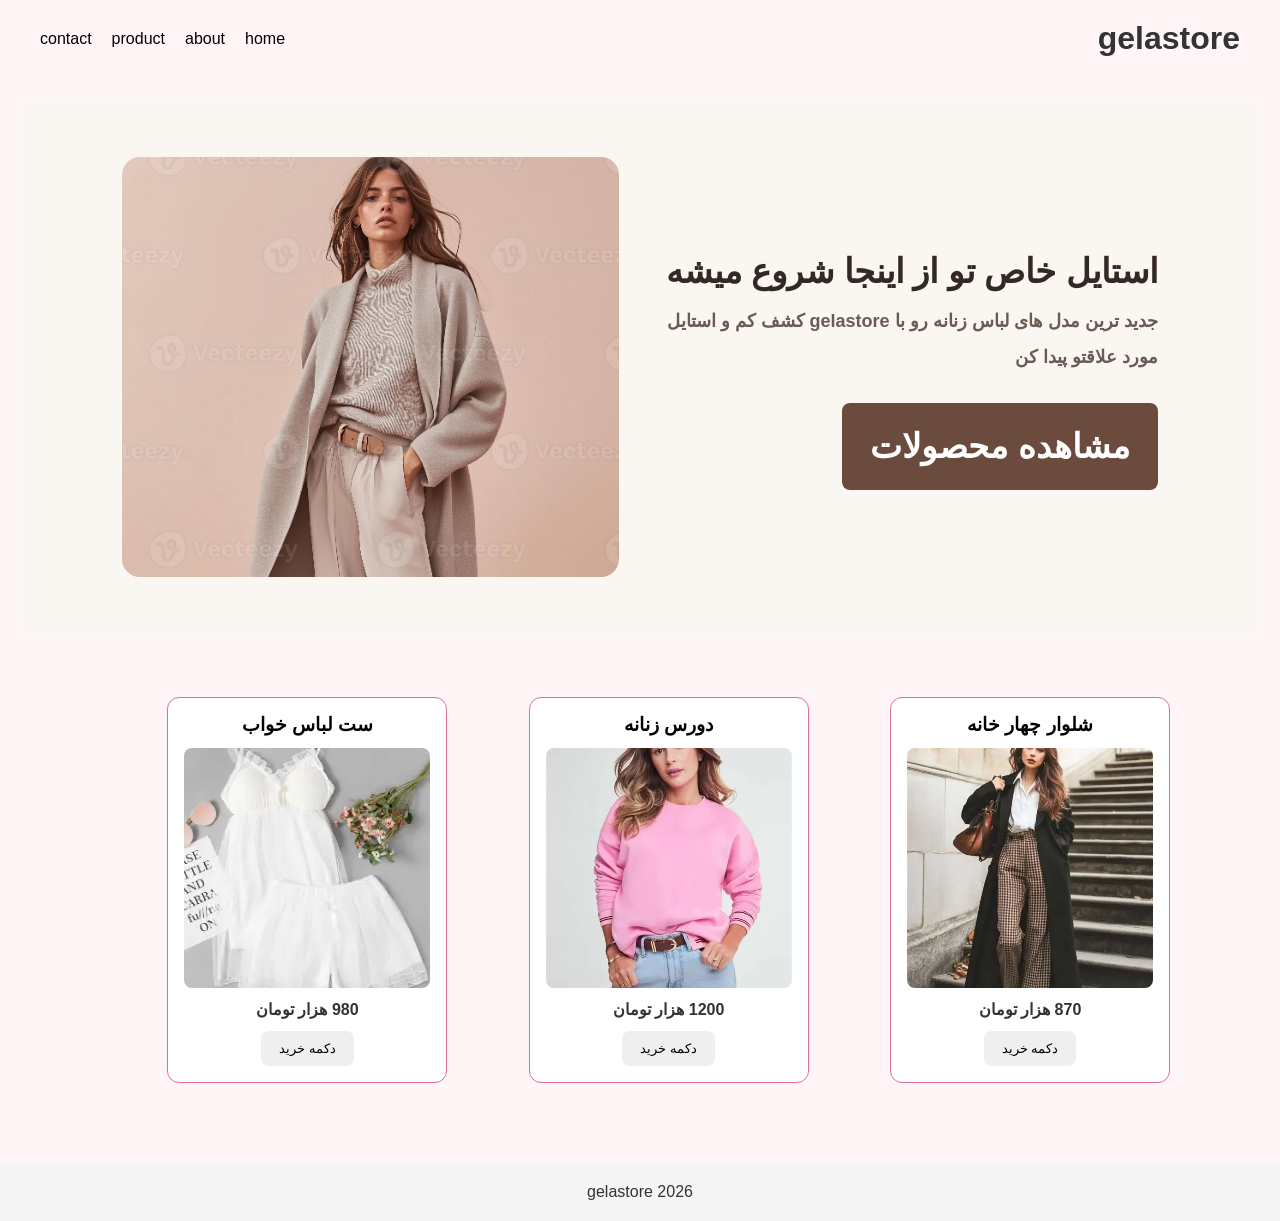
<file: index.html>
<!DOCTYPE html>
<html lang="fa" dir="rtl">
    <head>
        <title>
            clothing store
        </title>
        <link rel="stylesheet" href="style.css">

    </head>
    <body>
        <header>
            <h1>
                gelastore
            </h1>
            <div class="menu-item"></div>
            <nav>
               
                <ul>
                    <li>
                        <a href="index.html"> home </a>
                    </li>
                    <li>
                        <a href="about.html"> about </a>
                    </li>
                    <li>
                        <a href="product.html"> product </a>
                    </li>
                    <li>
                        <a href="contact.html"> contact </a>
                    </li>
                </ul>
            </nav>
        </header>
        <main>
            <section id="hero">
            <div class="logo-photo">
                <img src="images/model-showcases-elegant-winter-fashion-in-neutral-tones-during-a-studio-shoot-for-a-contemporary-clothing-line-photo.jpg" alt="فروشگاه لباس">
            </div>
            <div class="hero-content">
                <h2>
                    استایل خاص تو از اینجا شروع میشه
                <p>
                    جدید ترین مدل های لباس زنانه رو با gelastore کشف کم و استایل مورد علاقتو پیدا کن 
                </p>
                <a href="#product" class="shop-button">مشاهده محصولات </a>
            </div>
            </section>
            <section class="product-grid" id="products">
                <article class="product-card">
                    <h3>
                        <a href="product-details.html">
                           شلوار چهار خانه
                        </a>
                    </h3>
                    <a href="product-details.html">
                        <img src="images/OIP (1).webp" alt="شلوار چهار خانه">
                    </a>
                    <span class="price">870 هزار تومان</span>
                    <button>
                        دکمه خرید
                    </button>
                </article>
                <article class="product-card">
                    <h3>
                        <a href="product-detail-2.html">
                            دورس زنانه
                        </a>
                    </h3>
                    <a href="product-detail-2.html">
                        <img src="images/OIP (4).webp" alt="دورس">
                    </a>
                    <span class="price">1200 هزار تومان</span>
                    <button>
                        دکمه خرید
                    </button>
                </article>
                <article class="product-card">
                    <h3>
                        <a href="product-detail3.html">
                            ست لباس خواب
                        </a>
                    </h3>
                    <a href="product-detail3.html">
                        <img src="images/download.webp" alt="لباس خواب">
                    </a>
                    <span class="price">980 هزار تومان</span>
                    <button>
                        دکمه خرید
                    </button>
                </article>
            </section>

        </main>
        <footer>
            gelastore 2026

        </footer>

    </body>
</html>
</file>
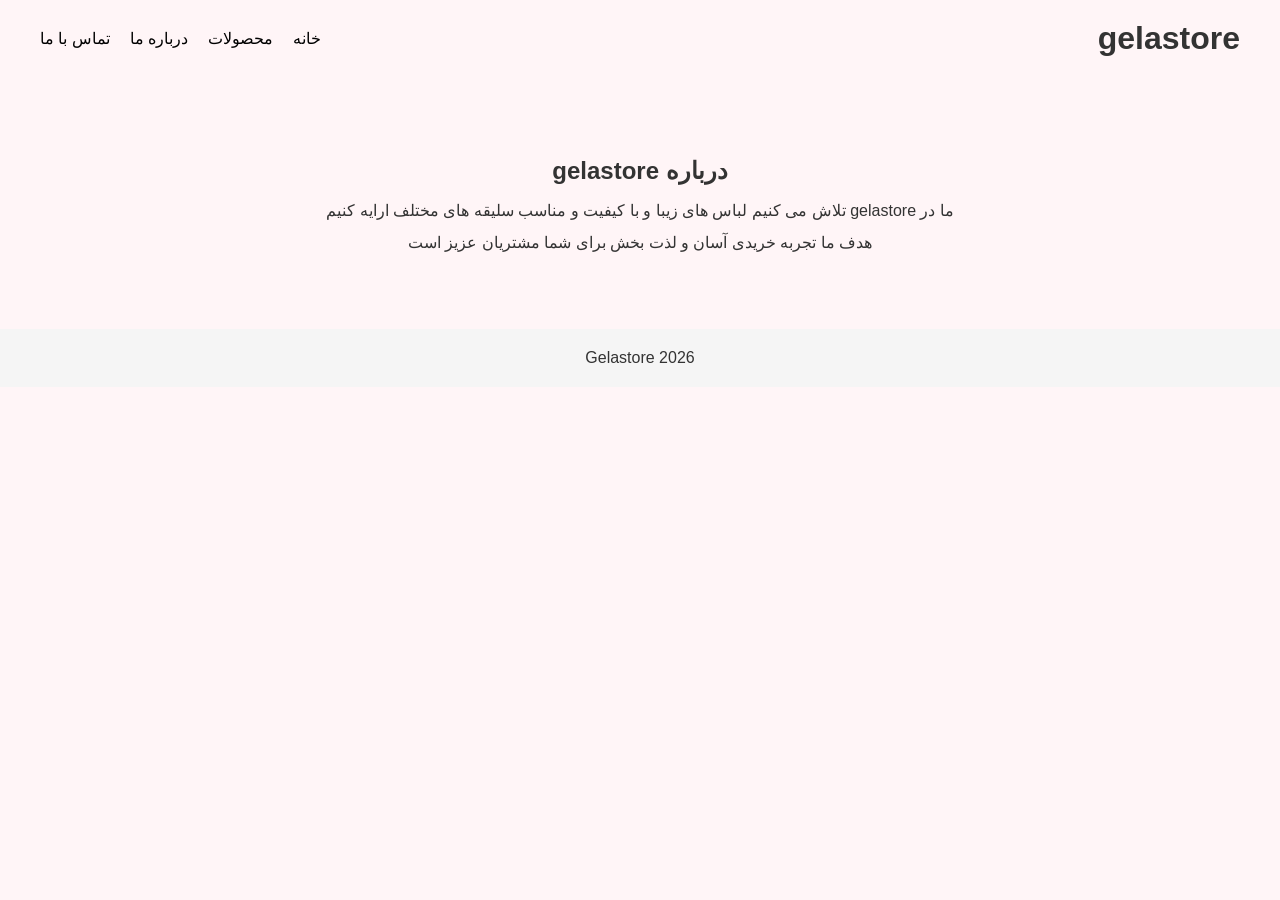
<file: about.html>
<!DOCTYPE html>
<html lang="fa" dir="rtl">
    <head>
        <meta charset="UTF-8">
        <meta name="viewport" content="width=device-width, initial-scale=1.0">
        <link rel="stylesheet" href="style.css">
        <title>
            درباره ما | gelastore
        </title>
    </head>
    <body>
        <header>
            <h1>
                gelastore
            </h1>
       
          
           <nav>
               <ul>
                   <li><a href="index.html">خانه</a></li>
                   <li><a href="product.html">محصولات</a></li>
                   <li><a href="about.html">درباره ما</a></li>
                   <li><a href="contact.html">تماس با ما</a></li>
               </ul>
           </nav> 
        </header>

   
        
        <main>
            <section class="about">
                <h2>
                    درباره gelastore
                </h2>
                <p>
                    ما در gelastore تلاش می کنیم لباس های زیبا و با کیفیت و مناسب سلیقه های مختلف ارایه کنیم
                </p>
                <p>
                    هدف ما تجربه خریدی آسان و لذت بخش برای شما مشتریان عزیز است
                </p>
            
            </section>
        </main>
        <footer>
            Gelastore 2026
        </footer>

    </body>
</html>
</file>
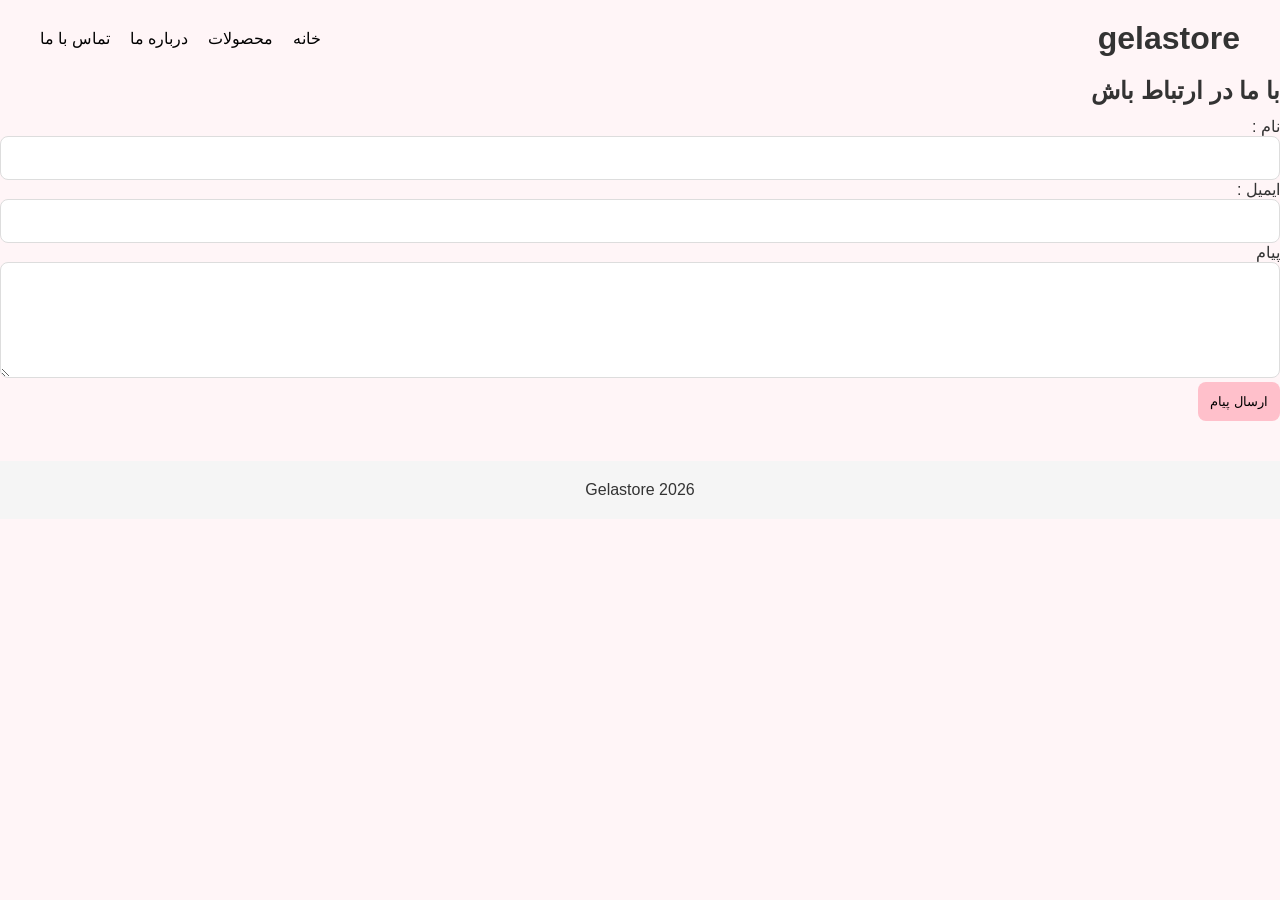
<file: contact.html>
<!DOCTYPE html>
<html lang="fa" dir="rtl">
    <head>
        <meta charset="UTF-8">
        <meta name="viewport" content="width=device-width, initial-scale=1.0">
        <link rel="stylesheet" href="style.css">
        <title>
            تماس با ما | Gelastore
        </title>
    </head>
    <body>
        <header>
            <h1>
                gelastore
            </h1>
       
          
           <nav>
               <ul>
                   <li><a href="index.html">خانه</a></li>
                   <li><a href="product.html">محصولات</a></li>
                   <li><a href="about.html">درباره ما</a></li>
                   <li><a href="contact.html">تماس با ما</a></li>
               </ul>
           </nav> 
        </header>
        <main>
            <section class="contact">
                <h2>
                    با ما در ارتباط باش
                </h2>
                <form>
                    <label for="name"> نام :</label>
                    <input id="name" name="name" type="text" required>
                    <label for="email"> ایمیل :</label>
                    <input id="email" name="email" type="email" required>
                    <label for="message"> پیام </label>
                    <textarea id="message" name="message" rows="5"></textarea>
                    <button type="submit"> ارسال پیام</button>
                </form>

            </section>
        </main>
        <footer>
            Gelastore 2026
        </footer>
    </body>
</html>
</file>
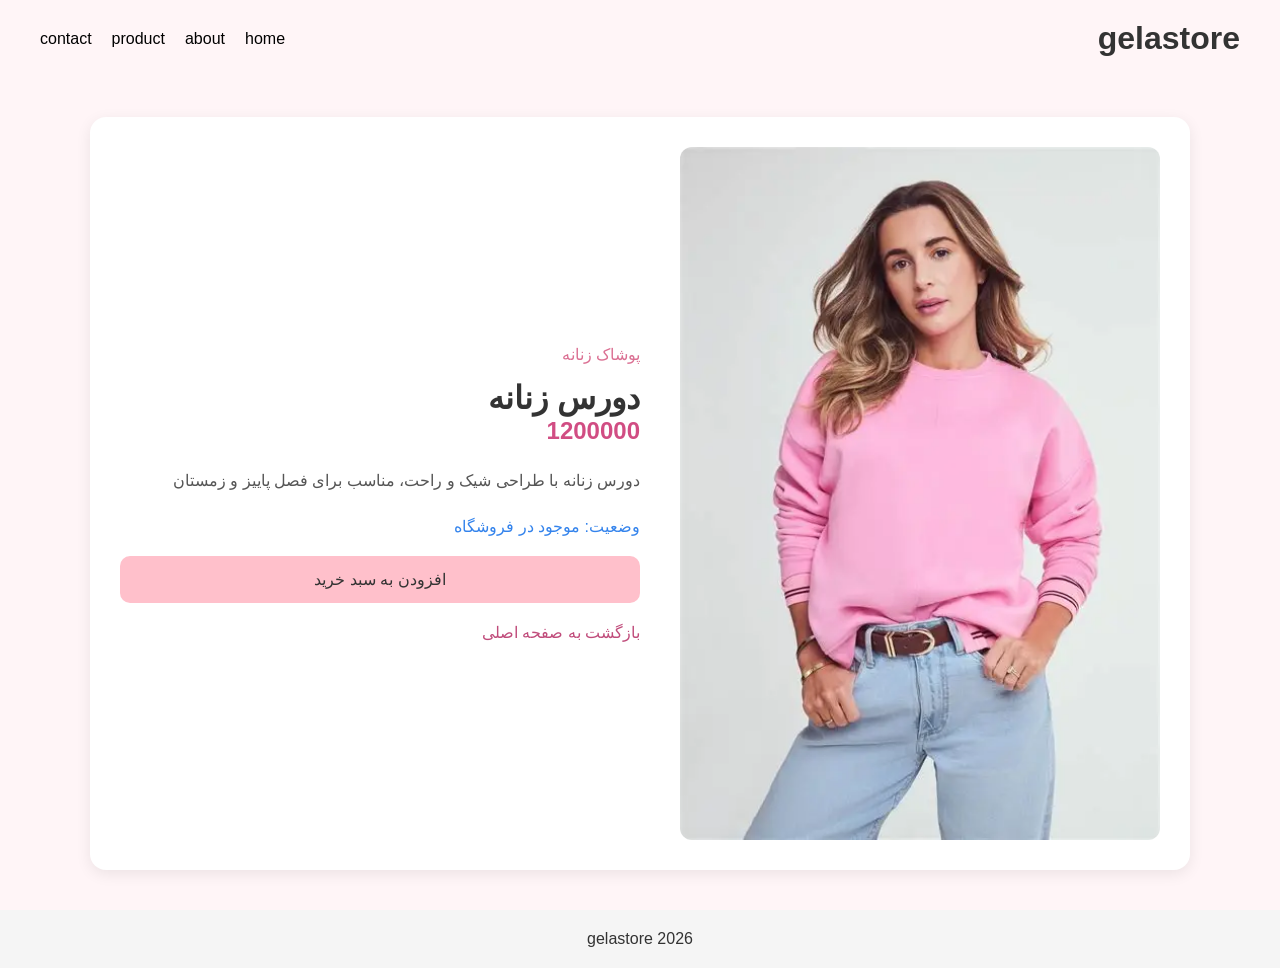
<file: product-detail-2.html>
<!DOCTYPE html>
<html lang="fa" dir="rtl">
    <head>
        <meta charset="UTF-8">
        <meta name="viewport" content="width=device-width", initial-scale="1.0">
        <title>
            جزئیات محصول | gelastore
        </title>
        <link rel="stylesheet" href="style.css">
    </head>
    <body>
        <header>
            <h1>
                gelastore
            </h1>
            <nav>
                <ul>
                    <li><a href="index.html"> home </a></li>
                    <li><a href="about.html"> about </a></li>
                    <li><a href="product.html"> product </a></li>
                    <li><a href="contact.html"> contact </a></li>
                </ul>
            </nav>
        </header>
        <main>
            <section class="product-detail">
                <div class="product-detail-image">
                    <img src="images/OIP (4).webp" alt=" دورس زنانه">
                </div>
                <div class="product-detail-info">
                    <p class="category">پوشاک زنانه</p>
                    <h2>
                        دورس زنانه
                    </h2>
                    <p class="detail-price">
                        1200000
                    </p>
                    <p class="description">
                         دورس زنانه با طراحی شیک و راحت، مناسب برای فصل پاییز و زمستان
                    </p>
                    <p class="availability">
                        وضعیت: موجود در فروشگاه
                    </p>
                    <button class="buy-button">
                        افزودن به سبد خرید
                    </button>
                    <a class="back-link" href="index.html">
                        بازگشت به صفحه اصلی
                    </a>
                </div>
            </section>
        </main>
        <footer>
            gelastore 2026
        </footer>
        <script src="script.js"></script>
    </body>

</html>
</file>
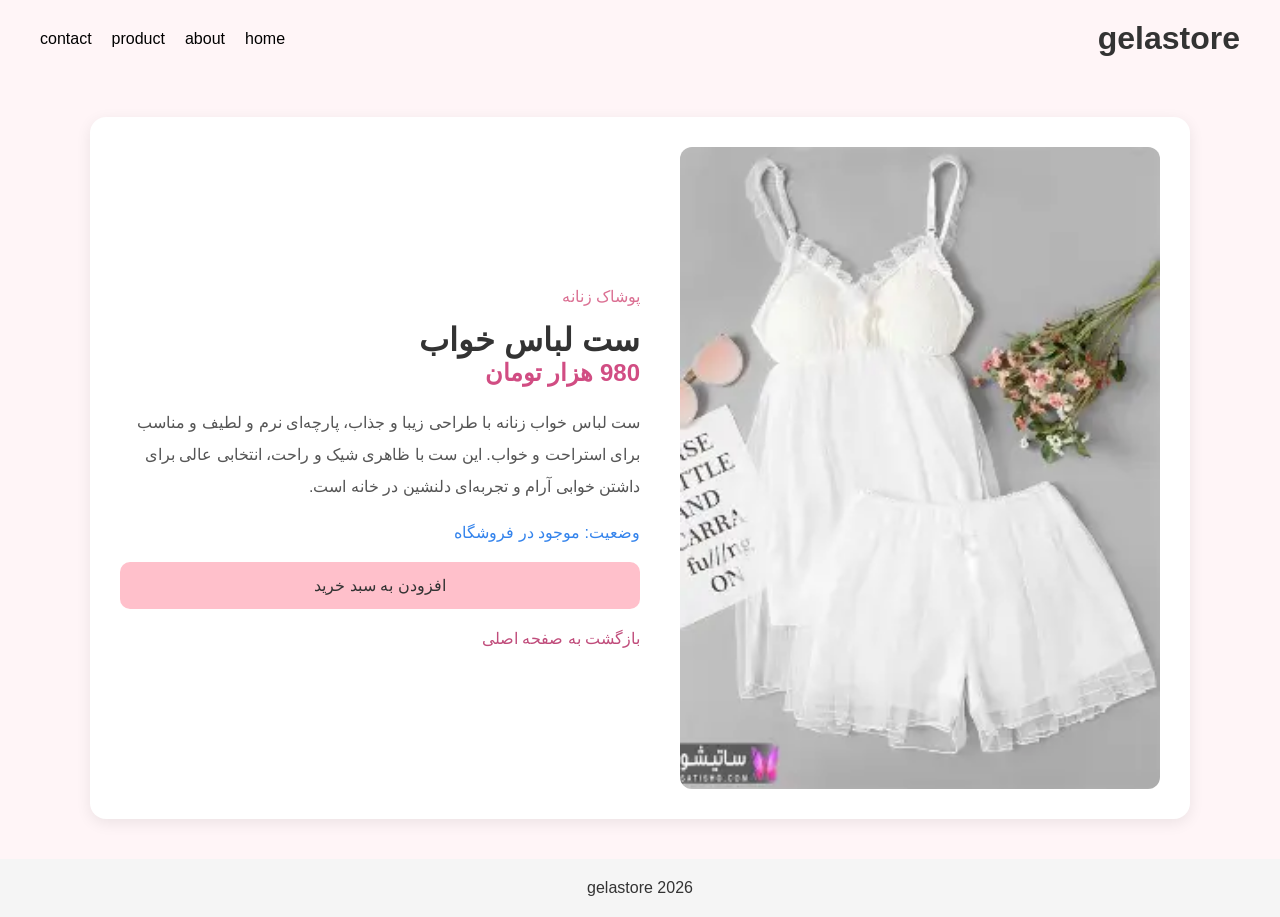
<file: product-detail3.html>
<!DOCTYPE html>
<html lang="fa" dir="rtl">
    <head>
        <meta charset="UTF-8">
        <meta name="viewport" content="width=device-width", initial-scale="1.0">
        <title>
            جزئیات محصول | gelastore
        </title>
        <link rel="stylesheet" href="style.css">
    </head>
    <body>
        <header>
            <h1>
                gelastore
            </h1>
            <nav>
                <ul>
                    <li><a href="index.html"> home </a></li>
                    <li><a href="about.html"> about </a></li>
                    <li><a href="product.html"> product </a></li>
                    <li><a href="contact.html"> contact </a></li>
                </ul>
            </nav>
        </header>
        <main>
            <section class="product-detail">
                <div class="product-detail-image">
                    <img src="images/download.webp" alt="ست لباس خواب">
                </div>
                <div class="product-detail-info">
                    <p class="category">پوشاک زنانه</p>
                    <h2>
                        ست لباس خواب
                    </h2>
                    <p class="detail-price">
                        980 هزار تومان
                    </p>
                    <p class="description">
                        ست لباس خواب زنانه با طراحی زیبا و جذاب،
                        پارچه‌ای نرم و لطیف و مناسب برای استراحت و خواب.
                        این ست با ظاهری شیک و راحت، انتخابی عالی برای
                        داشتن خوابی آرام و تجربه‌ای دلنشین در خانه است.


                    </p>
                    <p class="availability">
                        وضعیت: موجود در فروشگاه
                    </p>
                    <button class="buy-button">
                        افزودن به سبد خرید
                    </button>
                    <a class="back-link" href="index.html">
                        بازگشت به صفحه اصلی
                    </a>
                </div>
            </section>
        </main>
        <footer>
            gelastore 2026
        </footer>
    </body>

</html>
</file>
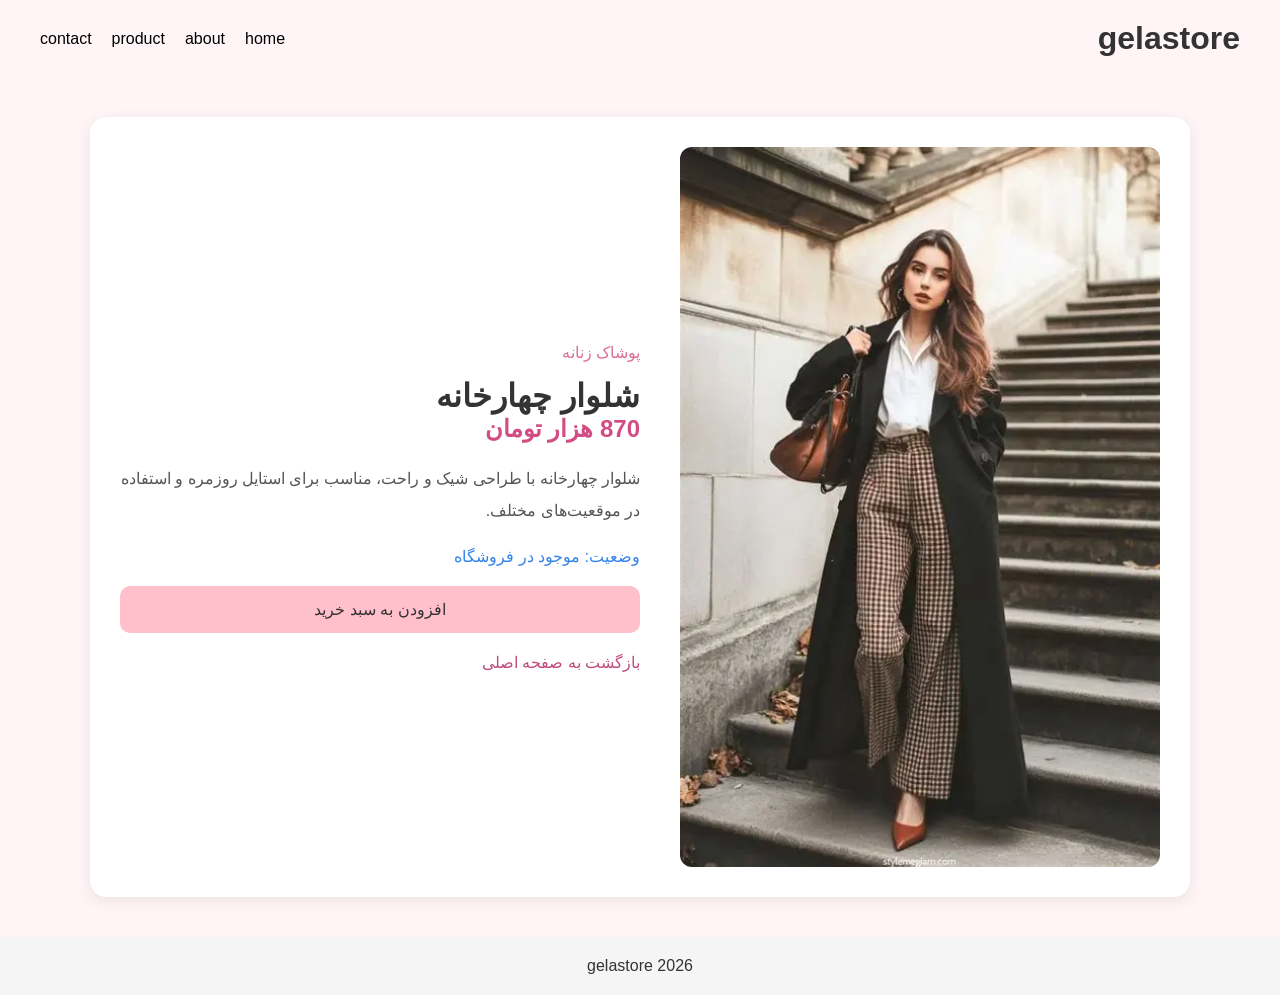
<file: product-details.html>
<!DOCTYPE html>
<html lang="fa" dir="rtl">
<head>
    <meta charset="UTF-8">
    <meta name="viewport" content="width=device-width, initial-scale=1.0">
    <title>جزئیات محصول | Gelastore</title>
    <link rel="stylesheet" href="style.css">
</head>
<body>

    <header>
        <h1>gelastore</h1>

        <nav>
            <ul>
                <li><a href="index.html"> home </a></li>
                <li><a href="about.html"> about </a></li>
                <li><a href="product.html"> product </a></li>
                <li><a href="contact.html"> contact </a></li>
            </ul>
        </nav>
    </header>

    <main>
        <section class="product-detail">

            <div class="product-detail-image">
                <img src="images/OIP (1).webp"
                     alt="شلوار چهارخانه">
            </div>

            <div class="product-detail-info">
                <p class="category">پوشاک زنانه</p>

                <h2>شلوار چهارخانه</h2>

                <p class="detail-price">
                    870 هزار تومان
                </p>

                <p class="description">
                    شلوار چهارخانه با طراحی شیک و راحت،
                    مناسب برای استایل روزمره و استفاده در
                    موقعیت‌های مختلف.
                </p>

                <p class="availability">
                    وضعیت: موجود در فروشگاه
                </p>

                <button class="buy-button">
                    افزودن به سبد خرید
                </button>

                <a class="back-link" href="index.html">
                    بازگشت به صفحه اصلی
                </a>
            </div>

        </section>
    </main>

    <footer>
        gelastore 2026
    </footer>

</body>
</html>
</file>
<file: style.css>
*{
    margin: 0;
    padding: 0;
    box-sizing: border-box;
    font-family: Arial, Helvetica, sans-serif;
}
body{
    background-color: #fff5f7;
    color: #333;
}

nav{
    display: flex;
    align-items: center;
    gap: 25px;

}
header{
    display: flex;
    align-items: center;
    padding: 20px 40px;
    justify-content: space-between;
    gap: 20px;
}
ul{
    display: flex;
    gap: 20px;
}
li{
    list-style: none;
}
a{
    color: black;
    text-decoration: none;
}
a:hover{
    color: rgb(105, 13, 68);
}
#hero{
    display: flex;
    flex-direction: row-reverse;
    align-items: center;
    justify-content: space-between;
    gap: 40px;
    padding: 60px 8%;
    background-color: #faf6f2;
    border-radius: 20px;
    margin: 20px;
    
    
    
}
#hero img{
    width: 42%;
    max-width: 450px;
    height: 380;
    object-fit: cover;
    border-radius: 16px;
    display: block;
}
#hero .logo-photo {
    width: 48%;
    flex-shrink: 0;
}
#hero .logo-photo img {
    width: 100%;
    max-width: none;
    height: 420px;
    object-fit: cover;
    object-position: center;
    border-radius: 18px;
}
#hero .hero-content {
    flex: 1;
    text-align: right;
}
#hero .hero-content h2{
    font-size: 34px;
    line-height: 1.8;
    margin-bottom: 18px;
    color: #332923;
}
#hero .hero-content p {
    font-size: 18px;
    line-height: 2;
    margin-bottom: 28px;
    color: #6b5b52;
}
#hero .shop-button {
    display: inline-block;
    background-color: #6b4b3e;
    color: white;
    padding: 13px 28px;
    border-radius: 8px;
    text-decoration: none;
    transition: background-color 0.3s ease;
}
#hero .shop-button:hover{
    background-color: #493126;
}
@media (max-width : 768px) {
    header{
        flex-direction: column;
    }
    nav{
        flex-wrap: wrap;
        justify-content: center;
    }
    #hero {
        flex-direction: column;
        text-align: center;
    }
    #hero img{
        max-width: 300px;
        width: 100%;
    }
}
.hero-content{
    flex: 1;
    max-width: 500px;
}
#hero h2{
    font-size: 2.5rem;
    margin-top: 15px;
}
#hero button{
    background-color: pink;
    color: #fff;
    padding: 20px;
    border-radius: 12px;
    border: 1px solid #333;
}
#hero button:hover{
    background-color: palevioletred;
}
#product{
    display: flex;
    justify-content: center;
    align-items: stretch;
    gap: 25px;
    flex-wrap: wrap;
    padding: 40px 20px;
}
.product-card{
    width: 280px;
    padding: 16px;
    text-align: center;
    border: 1px solid #ddd;
    border-radius: 12px;
    object-fit: cover;
    aspect-ratio: 3/4;
}
.product-card img{
    width: 100%;
    height: 280px;
    object-fit: cover;
    border-radius: 8px;
    display: block;

}
.price{
    display: block;
    margin: 12px 0;
    font-weight: bold;}
@media (max-width : 767px) {
    #hero{
        flex-direction: column;
        width: 90%;
    }
    #hero img{
        width: 40%;
    }
    header{
        align-items: center;
        flex-direction: column;
    }
    .product-grid{
        grid-template-columns: repeat(2, 1fr);
    }
}
@media (max-width : 480px) {
    .product-grid {
        grid-template-columns: 1fr;
    }
}
header h1{
    margin: 0;
}
.menu-item{
    display: flex;
    flex-direction: row;
    margin: auto;
}
.product-grid {
    display: grid;
    grid-template-columns: repeat(3,minmax(0, 1fr));
    gap: 24px;
    padding: 40px 20px;
    max-width: 1100px;
    margin: 0 auto;
}
.product-card{
    padding: 16px;
    background-color: white;
    border: 1px solid palevioletred;
    border-radius: 12px;
    text-align: center;
}
.product-card img{
    display: block;
    width: 100%;
    height: 240px;
    object-fit: cover;
    border-radius: 8px;
    margin: 12px 0;
}
.product-card button{
    padding: 10px 18px;
    border: none;
    border-radius: 8px;
    cursor: pointer;
}
.product-detail{
    display: flex;
    align-items: center;
    grid-area: 50px;
    max-width: 1100px;
    margin: 40px auto;
    padding: 30px;
    background-color: white;
    border-radius: 16px;
    box-shadow: 0 4px 15px rgba(0, 0, 0, 0.08);
}
.product-detail-image{
    flex: 1;
}
.product-detail-image img{
    display: block;
    width: 100%;
    max-width: 480px;
    object-fit: cover;
    border-radius: 12px;
}
.product-detail-info{
    flex: 1;
}
.category{
    color: palevioletred;
    margin-bottom: 15px;
}
.product-detail-info h2{
    font-size: 2rem;
    margin-bottom: 20;
}
.detail-price{
    color: #d14d83;
    font-size: 1.5rem;
    font-weight: bold;
    margin-bottom: 20px;
}
.description{
    line-height: 2;
    color: #555;
    margin-bottom: 20px;
}
.availability{
    color: #3383ec;
    margin-bottom: 20px;
}
.buy-button{
    display: block;
    width: 100%;
    padding: 14px;
    background-color: pink;
    color: #333;
    border: none;
    border-radius: 10px;
    font-size: 1rem;
    cursor: pointer;
    margin-bottom: 20px;
}
.buy-button:hover{
    background-color: palevioletred;
    color: white;
}
.back-link{
    color: #c04c7b;
}
@media (max-width : 768px) {
    .product-detail{
        flex-direction: column;
        margin: 20px;
        padding: 20px;
        gap: 25px;
    }
    .product-detail-image,
    .product-detail-info{
        width: 100%;
    }
    .product-detail-info h2{
        font-size: 1.6rem;
    }
}
.about,
.cntact{
    width: 100%;
    max-width: 800px;
    margin: 40px auto;
    padding: 30px;
}
.about{
    text-align: center;
    line-height: 2;
}
.contact{
    display: flex;
    flex-direction: column;
    gap: 12px;
}
.contact input,
.contact textarea {
    width: 100%;
    max-width: 100%;
    padding: 12px;
    border: 1px solid #ddd;
    border-radius: 8px;
    font: inherit;
}
.contact button {
    padding: 12px;
    background-color: pink;
    border: none;
    border-radius: 8px;
    cursor: pointer;
}
footer {
    text-align: center;
    padding: 20px;
    margin-top: 40px;
    background-color: #f5f5f5;
}
@media (max-width : 600px) {
    header{
        flex-direction: column;
        align-items: center;
        gap: 15px;
    }
    nav {
        flex-wrap: wrap;
        justify-content: center;
        gap: 12px;
    }
    nav a {
        font-size: 14px;
    }
    #product-card{
        width: 100%;
    }
    .product-detail {
        flex-direction: column;
        padding: 20px;
        gap: 20px;
    }
    .product-detail-info {
        width: 100%;
    }
}
</file>
